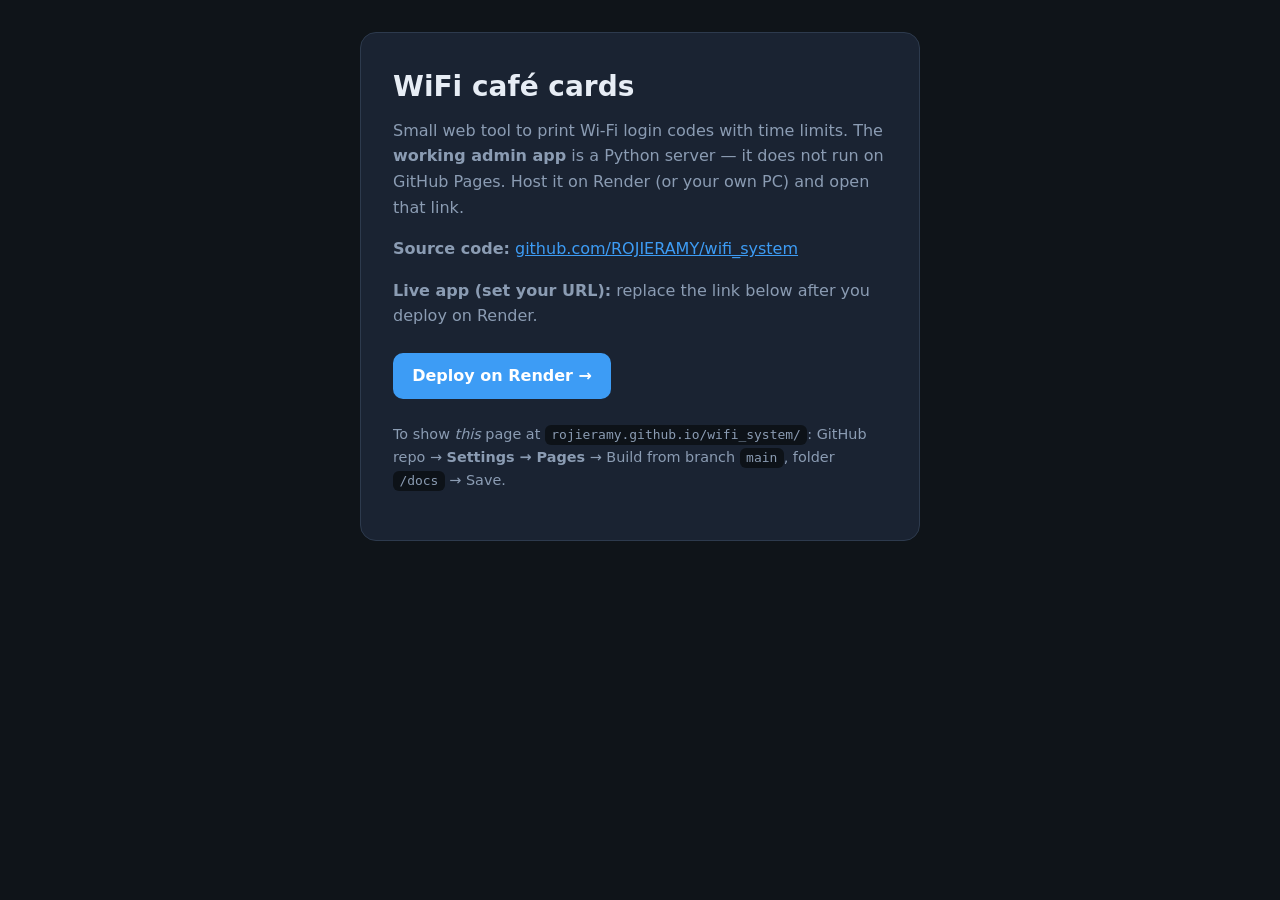
<file: docs/index.html>
<!DOCTYPE html>
<html lang="en">
<head>
  <meta charset="utf-8" />
  <meta name="viewport" content="width=device-width, initial-scale=1" />
  <title>WiFi café cards</title>
  <style>
    :root { --bg:#0f1419; --card:#1a2332; --text:#e7edf5; --muted:#8b9cb3; --a:#3d9cf5; }
    * { box-sizing: border-box; }
    body { margin:0; min-height:100vh; font-family: system-ui, sans-serif; background: var(--bg); color: var(--text); line-height: 1.6; padding: 2rem 1rem; }
    .box { max-width: 560px; margin: 0 auto; background: var(--card); border: 1px solid #2d3a4d; border-radius: 16px; padding: 2rem; }
    h1 { margin: 0 0 0.5rem; font-size: 1.75rem; }
    p { color: var(--muted); margin: 0 0 1rem; }
    a { color: var(--a); }
    .btn { display: inline-block; margin-top: 0.5rem; padding: 0.65rem 1.2rem; background: var(--a); color: #fff !important; text-decoration: none !important; border-radius: 10px; font-weight: 600; }
    .btn:hover { filter: brightness(1.08); }
    code { background: #0d1218; padding: 0.15rem 0.4rem; border-radius: 6px; font-size: 0.9em; }
    ul { color: var(--muted); padding-left: 1.2rem; }
  </style>
</head>
<body>
  <div class="box">
    <h1>WiFi café cards</h1>
    <p>Small web tool to print Wi‑Fi login codes with time limits. The <strong>working admin app</strong> is a Python server — it does not run on GitHub Pages. Host it on Render (or your own PC) and open that link.</p>
    <p><strong>Source code:</strong> <a href="https://github.com/ROJIERAMY/wifi_system">github.com/ROJIERAMY/wifi_system</a></p>
    <p><strong>Live app (set your URL):</strong> replace the link below after you deploy on Render.</p>
    <p><a class="btn" href="https://render.com">Deploy on Render →</a></p>
    <p style="margin-top:1.5rem;font-size:0.9rem;">To show <em>this</em> page at <code>rojieramy.github.io/wifi_system/</code>: GitHub repo → <strong>Settings → Pages</strong> → Build from branch <code>main</code>, folder <code>/docs</code> → Save.</p>
  </div>
</body>
</html>
</file>
